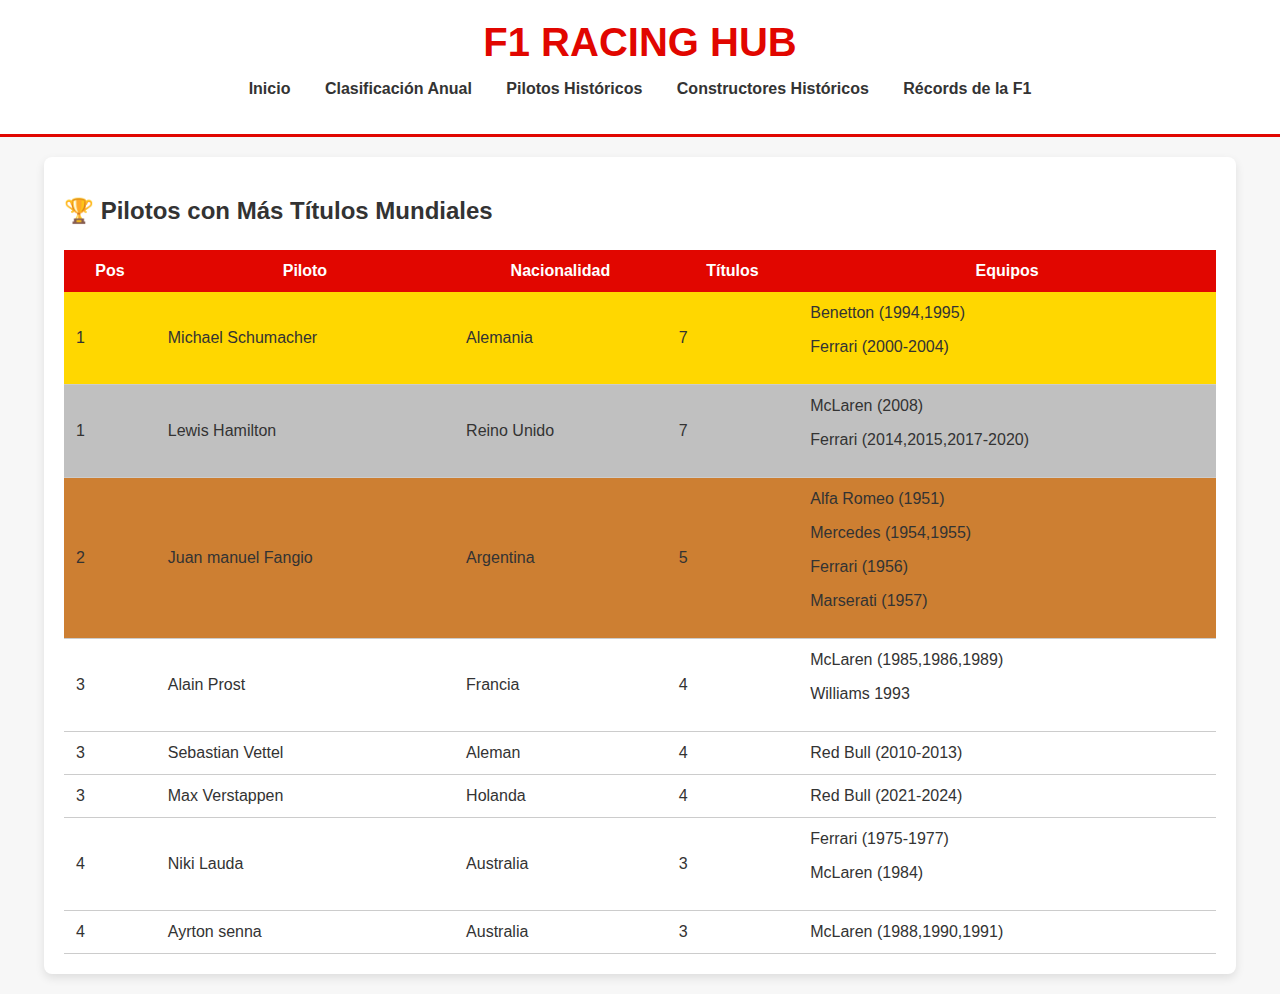
<file: clasificacion-historica.html>
<!DOCTYPE html>
<html lang="es">
<head>
    <meta charset="UTF-8">
    <meta name="viewport" content="width=device-width, initial-scale=1.0">
    <title>Clasificaciones Históricas - F1</title>
    <link rel="stylesheet" href="styles.css">
</head>
<body>
    <header>
        <h1>F1 RACING HUB</h1>
        <nav>
            <ul>
                <li><a href="index.html">Inicio</a></li>
                <li><a href="clasificacion-pilotos-anual.html">Clasificación Anual</a></li>
                <li><a href="clasificacion-historica.html">Pilotos Históricos</a></li>
                <li><a href="clasificacion-constructores.html">Constructores Históricos</a></li> <li><a href="records-f1.html">Récords de la F1</a></li>
            </ul>
        </nav>
    </header>
    <div class="container">
        <h2>🏆 Pilotos con Más Títulos Mundiales</h2>

        <table>
            <thead>
                <tr>
                    <th>Pos</th>
                    <th>Piloto</th>
                    <th>Nacionalidad</th>
                    <th>Títulos</th>
                    <th>Equipos</th>
                </tr>
            </thead>
            <tbody>
                
                <tr class="p1">
                    <td class="posicion">1</td> 
                    <td><a href="https://www.statsf1.com/es/michael-schumacher.aspx" target="_blank">Michael Schumacher</a></td>
                    <td>Alemania</td>
                    <td>7</td>
                    <td>Benetton (1994,1995)
                        <p>Ferrari (2000-2004)</p>
                    </td>
                    
                </tr>
                <tr class="p2">
                    <td class="posicion">1</td>
                    <td><a href="https://www.statsf1.com/es/lewis-hamilton.aspx" target="_blank">Lewis Hamilton </a></td>
                    <td>Reino Unido</td>
                    <td>7</td>
                    <td>McLaren (2008)
                        <p>Ferrari (2014,2015,2017-2020)</p>
                    </td>
                </tr>
                <tr class="p3">
                    <td class="posicion">2</td>
                    <td><a href="https://www.statsf1.com/es/juan-manuel-fangio.aspx" target="_blank">Juan manuel Fangio </a></td>
                    <td>Argentina</td>
                    <td>5</td>
                    <td>Alfa Romeo (1951)
                        <p>Mercedes (1954,1955)</p>
                        <p>Ferrari (1956)</p>
                        <p>Marserati (1957)</p>
                    </td>
                </tr>
                <tr>
                    <td class="posicion">3</td>
                    <td><a href="https://www.statsf1.com/es/alain-prost.aspx" target="_blank">Alain Prost</a></td>
                    <td>Francia</td>
                    <td>4</td>
                    <td>McLaren (1985,1986,1989)
                        <p>Williams 1993</p>
                    </td>
                </tr>
                <tr>
                    <td class="posicion">3</td>
                    <td><a href="https://www.statsf1.com/es/sebastian-vettel.aspx" target="_blank">Sebastian Vettel </a></td>
                    <td>Aleman</td>
                    <td>4</td>
                    <td>Red Bull (2010-2013)
                    </td>
                </tr>

                <tr>
                    <td class="posicion">3</td>
                    <td><a href="https://www.statsf1.com/es/max-verstappen.aspx" target="_blank">Max Verstappen </a></td>
                    <td>Holanda</td>
                    <td>4</td>
                    <td>Red Bull (2021-2024)
                    </td>
                </tr>

                <tr>
                    <td class="posicion">4</td>
                    <td><a href="https://www.statsf1.com/es/niki-lauda.aspx" target="_blank">Niki Lauda </a></td>
                    <td>Australia</td>
                    <td>3</td>
                    <td>Ferrari (1975-1977)
                        <p>McLaren (1984)</p>
                    </td>
                </tr>

                <tr>
                    <td class="posicion">4</td>
                    <td><a href="https://www.statsf1.com/es/niki-lauda.aspx" target="_blank">Ayrton senna </a></td>
                    <td>Australia</td>
                    <td>3</td>
                    <td>McLaren (1988,1990,1991)
                    
                    </td>
                </tr>


            </body>
</html>
</file>
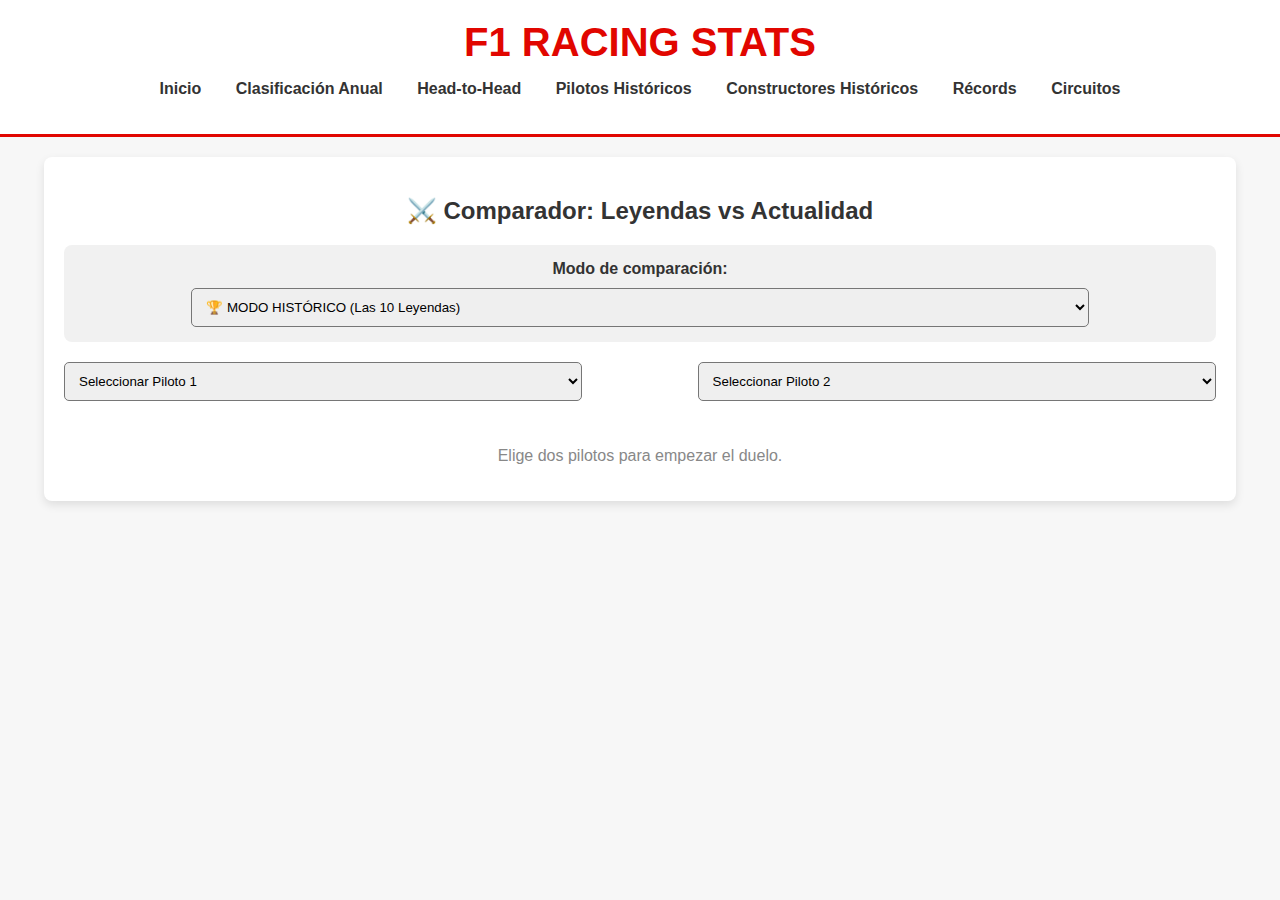
<file: Head-to-Head.html>
<!DOCTYPE html>
<html lang="es">
<head>
    <meta charset="UTF-8">
    <meta name="viewport" content="width=device-width, initial-scale=1.0">
    <title>Comparador Head-to-Head - F1</title>
    <link rel="stylesheet" href="styles.css">
    <style>
        .comparison-container { display: grid; grid-template-columns: 1fr 1fr; gap: 20px; margin-top: 30px; }
        .pilot-card { background: white; padding: 20px; border-radius: 8px; box-shadow: 0 4px 8px rgba(0,0,0,0.1); text-align: center; border-top: 5px solid var(--color-acento); }
        .stat-row { margin: 10px 0; padding: 12px; background: #f9f9f9; border-radius: 4px; display: flex; justify-content: space-between; align-items: center; }
        .winner { background-color: #e8f5e9; border-left: 4px solid #4caf50; font-weight: bold; }
        .stat-label { font-size: 0.85em; color: #666; }
        .year-selector { text-align: center; margin-bottom: 20px; background: #f1f1f1; padding: 15px; border-radius: 8px; }
        select { padding: 10px; border-radius: 5px; width: 45%; font-family: 'Arial'; }
        .badge-historic { background: gold; color: black; padding: 2px 8px; border-radius: 10px; font-size: 0.7em; font-weight: bold; }
    </style>
</head>
<body>
    <header>
        <h1>F1 RACING Stats</h1>
        <nav>
            <ul>
                <li><a href="index.html">Inicio</a></li>
                <li><a href="clasificacion-pilotos-anual.html">Clasificación Anual</a></li>
                <li><a href="Head-to-Head.html">Head-to-Head</a></li>
                <li><a href="clasificacion-historica.html">Pilotos Históricos</a></li>
                <li><a href="clasificacion-constructores.html">Constructores Históricos</a></li>
                <li><a href="records-f1.html">Récords</a></li>
                <li><a href="circuitos.html">Circuitos</a></li>
            </ul>
        </nav>
    </header>

    <div class="container">
        <h2 style="text-align: center;">⚔️ Comparador: Leyendas vs Actualidad</h2>
        
        <div class="year-selector">
            <label><strong>Modo de comparación:</strong></label><br>
            <select id="year-select" onchange="updatePilotLists()" style="width: 80%; margin-top: 10px;">
                <option value="HISTORICO">🏆 MODO HISTÓRICO (Las 10 Leyendas)</option>
            </select>
        </div>

        <div style="display: flex; justify-content: space-between;">
            <select id="pilot1-select" onchange="compare()"></select>
            <select id="pilot2-select" onchange="compare()"></select>
        </div>

        <div class="comparison-container" id="comparison-results">
            <p style="grid-column: span 2; text-align: center; color: #888;">Elige dos pilotos para empezar el duelo.</p>
        </div>
    </div>

    <script src="data.js"></script>
    <script>
        // Cargar años + opción histórica
        const yearSelect = document.getElementById('year-select');
        Object.keys(f1_data).reverse().forEach(year => {
            yearSelect.add(new Option(`Temporada ${year}`, year));
        });

        function updatePilotLists() {
            const mode = yearSelect.value;
            const p1Sel = document.getElementById('pilot1-select');
            const p2Sel = document.getElementById('pilot2-select');
            p1Sel.innerHTML = '<option value="">Seleccionar Piloto 1</option>';
            p2Sel.innerHTML = '<option value="">Seleccionar Piloto 2</option>';

            if (mode === "HISTORICO") {
                Object.keys(PILOTOS_HISTORICOS).forEach(pName => {
                    p1Sel.add(new Option(pName, pName));
                    p2Sel.add(new Option(pName, pName));
                });
            } else {
                f1_data[mode].forEach(p => {
                    p1Sel.add(new Option(p.piloto, p.piloto));
                    p2Sel.add(new Option(p.piloto, p.piloto));
                });
            }
        }

        function compare() {
            const mode = yearSelect.value;
            const name1 = document.getElementById('pilot1-select').value;
            const name2 = document.getElementById('pilot2-select').value;
            if (!name1 || !name2) return;

            const p1 = getFullData(name1, mode);
            const p2 = getFullData(name2, mode);

            document.getElementById('comparison-results').innerHTML = `
                ${renderCard(p1, p2)}
                ${renderCard(p2, p1)}
            `;
        }

        function getFullData(name, mode) {
            // Si es leyenda, sacamos de PILOTOS_HISTORICOS, si no, del año y calculamos carrera
            const hData = PILOTOS_HISTORICOS[name] || { victorias: 0, poles: 0, titulos: 0, puntos: 0 };
            
            // Si estamos en un año específico, buscamos los puntos de ese año
            let yearPoints = 0;
            if (mode !== "HISTORICO") {
                const pYear = f1_data[mode].find(p => p.piloto === name);
                yearPoints = pYear ? pYear.puntos : 0;
            }

            return {
                nombre: name,
                victorias: hData.victorias,
                poles: hData.poles,
                titulos: hData.titulos,
                puntosTotales: hData.puntos,
                puntosAño: yearPoints,
                nacionalidad: hData.nacionalidad || "N/A",
                escuderia: hData.escuderia || "N/A"
            };
        }

        function renderCard(p, r) {
            const isHistoric = yearSelect.value === "HISTORICO";
            return `
                <div class="pilot-card">
                    <h3 style="color:var(--color-acento); margin-bottom:0;">${p.nombre}</h3>
                    <p style="margin-top:5px; font-size:0.9em;">${p.escuderia}</p>
                    
                    ${!isHistoric ? `
                        <div class="stat-row ${p.puntosAño > r.puntosAño ? 'winner' : ''}">
                            <span class="stat-label">Puntos en ${yearSelect.value}</span>
                            <span>${p.puntosAño}</span>
                        </div>
                    ` : ''}
                    
                    <hr>
                    <p style="font-weight:bold; color:#555; font-size:0.8em;">DATOS DE TODA SU CARRERA</p>

                    <div class="stat-row ${p.titulos > r.titulos ? 'winner' : ''}">
                        <span class="stat-label">🏆 Mundiales</span>
                        <span>${p.titulos}</span>
                    </div>
                    <div class="stat-row ${p.victorias > r.victorias ? 'winner' : ''}">
                        <span class="stat-label">🏁 Victorias</span>
                        <span>${p.victorias}</span>
                    </div>
                    <div class="stat-row ${p.poles > r.poles ? 'winner' : ''}">
                        <span class="stat-label">⏱️ Poles</span>
                        <span>${p.poles}</span>
                    </div>
                    <div class="stat-row ${p.puntosTotales > r.puntosTotales ? 'winner' : ''}">
                        <span class="stat-label">📈 Puntos Totales</span>
                        <span>${p.puntosTotales}</span>
                    </div>
                </div>
            `;
        }

        updatePilotLists();
    </script>
</body>
</html>
</file>
<file: styles.css>
/* styles.css - VERSIÓN FINAL RESTAURADA Y CORREGIDA */

:root {
    --color-fondo: #f7f7f7;     
    --color-texto: #333333;     
    --color-acento: #e10600;    
    --color-gris: #cccccc;      
    --color-fila-clara: #ffffff;
    --color-card-bg: #ffffff;
    --color-nav-bg: #ffffff;
    --color-podio-oro: #ffd700; 
    --color-podio-plata: #c0c0c0; 
    --color-podio-bronce: #cd7f32; 
}

[data-theme="dark"] {
    --color-fondo: #121212;     
    --color-texto: #e0e0e0;     
    --color-acento: #ff1e17;    
    --color-gris: #444444;      
    --color-fila-clara: #1e1e1e;
    --color-card-bg: #1e1e1e;
    --color-nav-bg: #1a1a1a;
    --color-podio-oro: #b8860b;    
    --color-podio-plata: #717171;  
    --color-podio-bronce: #8b4513; 
}

body {
    font-family: 'Arial', sans-serif; 
    background-color: var(--color-fondo);
    color: var(--color-texto);
    margin: 0;
}

/* --- QUITAR AZUL DE LOS ENLACES --- */
a {
    color: inherit !important;
    text-decoration: none;
}

/* --- CONTENEDOR ESTÁNDAR (Como antes) --- */
.container {
    width: 90%;
    max-width: 1200px; 
    margin: 20px auto;
    padding: 20px;
    background-color: var(--color-fila-clara);
    border-radius: 8px;
    box-shadow: 0 4px 10px rgba(0,0,0,0.1);
}

/* --- GRÁFICA (Tamaño equilibrado) --- */
.chart-panel {
    width: 100%;
    height: 500px; 
    background-color: var(--color-card-bg);
    border: 1px solid var(--color-gris);
    border-radius: 8px;
    padding: 15px;
    margin-bottom: 30px;
}

/* --- TARJETAS DE INICIO Y CIRCUITOS (RESTAURADAS) --- */
.records-grid {
    display: grid;
    grid-template-columns: repeat(auto-fit, minmax(300px, 1fr));
    gap: 30px;
    margin-top: 30px;
}

.record-card {
    background-color: var(--color-card-bg);
    border-radius: 12px;
    overflow: hidden;
    border: 1px solid var(--color-gris);
    box-shadow: 0 4px 10px rgba(0, 0, 0, 0.1);
    transition: transform 0.3s ease;
}

.record-card:hover { transform: translateY(-10px); }

.record-card img {
    width: 100%;
    height: 250px; /* Altura original de tus primeras fotos */
    object-fit: cover;
    border-bottom: 4px solid var(--color-acento);
}

.record-info { padding: 15px; }

/* --- TABLAS --- */
table { width: 100%; border-collapse: collapse; margin-top: 25px; }
th { background-color: var(--color-acento); color: white; padding: 12px; }
td { padding: 12px; border-bottom: 1px solid var(--color-gris); color: var(--color-texto); }

/* --- COLORES PODIO --- */
tr.p1 { background-color: var(--color-podio-oro) !important; color: black !important; }
tr.p2 { background-color: var(--color-podio-plata) !important; color: black !important; }
tr.p3 { background-color: var(--color-podio-bronce) !important; color: black !important; }

[data-theme="dark"] tr.p1 td, [data-theme="dark"] tr.p2 td, [data-theme="dark"] tr.p3 td {
    color: #fff !important; 
}

/* --- HEAD TO HEAD (RECUPERANDO EL VERDE) --- */
.stat-row { 
    margin: 10px 0; 
    padding: 12px; 
    background: rgba(0,0,0,0.05); 
    display: flex; 
    justify-content: space-between; 
}

[data-theme="dark"] .stat-row { background: #333 !important; }

/* El color verde del ganador */
.winner {
    background-color: #e8f5e9 !important; /* Verde claro */
    border-left: 4px solid #4caf50 !important;
    font-weight: bold;
}

[data-theme="dark"] .winner {
    background-color: #1b3d20 !important; /* Verde oscuro para modo noche */
    color: #afffa0 !important;
}

/* Otros */
header { background-color: var(--color-nav-bg); padding: 20px; text-align: center; border-bottom: 3px solid var(--color-acento); }
header h1 { color: var(--color-acento); margin: 0; text-transform: uppercase; font-size: 2.5em; }
nav ul { list-style: none; padding: 0; margin-top: 15px; }
nav ul li { display: inline; margin: 0 15px; }
nav ul li a { font-weight: bold; }
.theme-switch { position: fixed; bottom: 20px; right: 20px; background: var(--color-acento); color: white; border: none; padding: 12px 20px; border-radius: 50px; cursor: pointer; font-weight: bold; z-index: 1000; }
</file>
